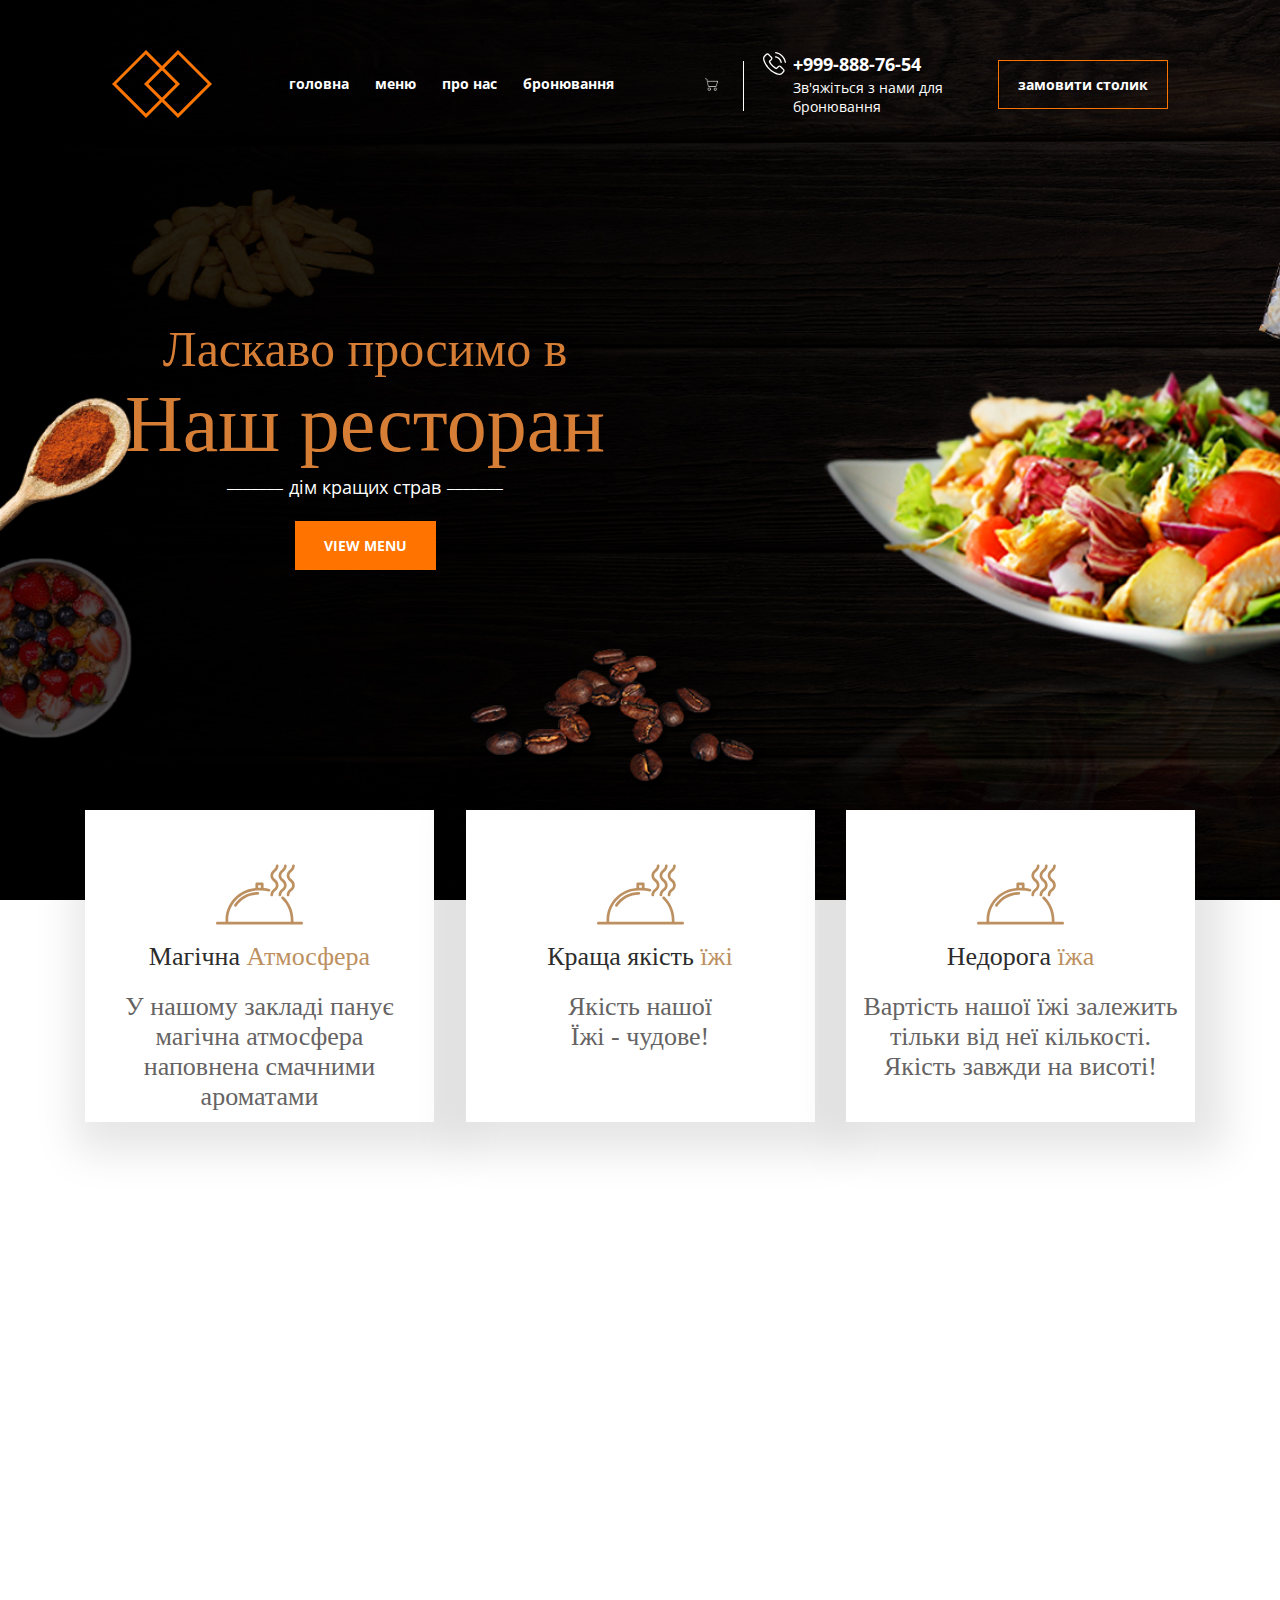
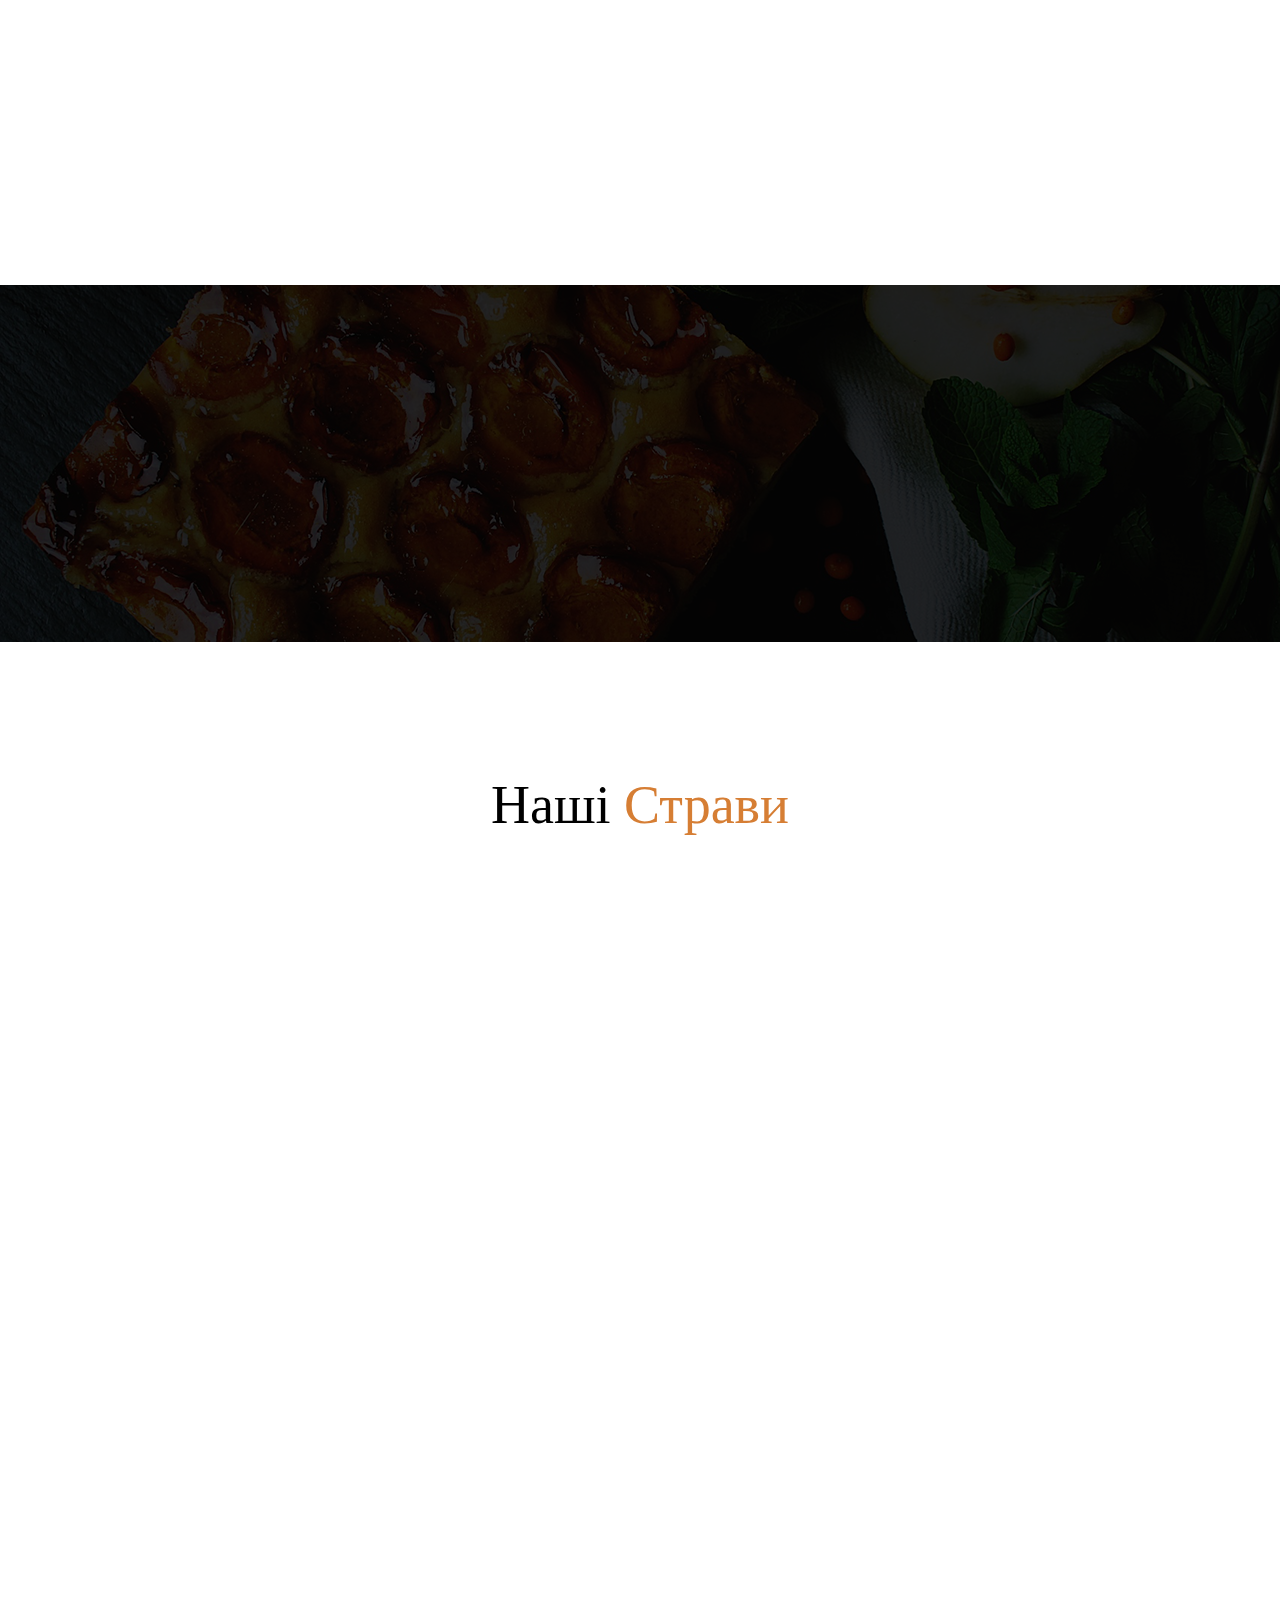
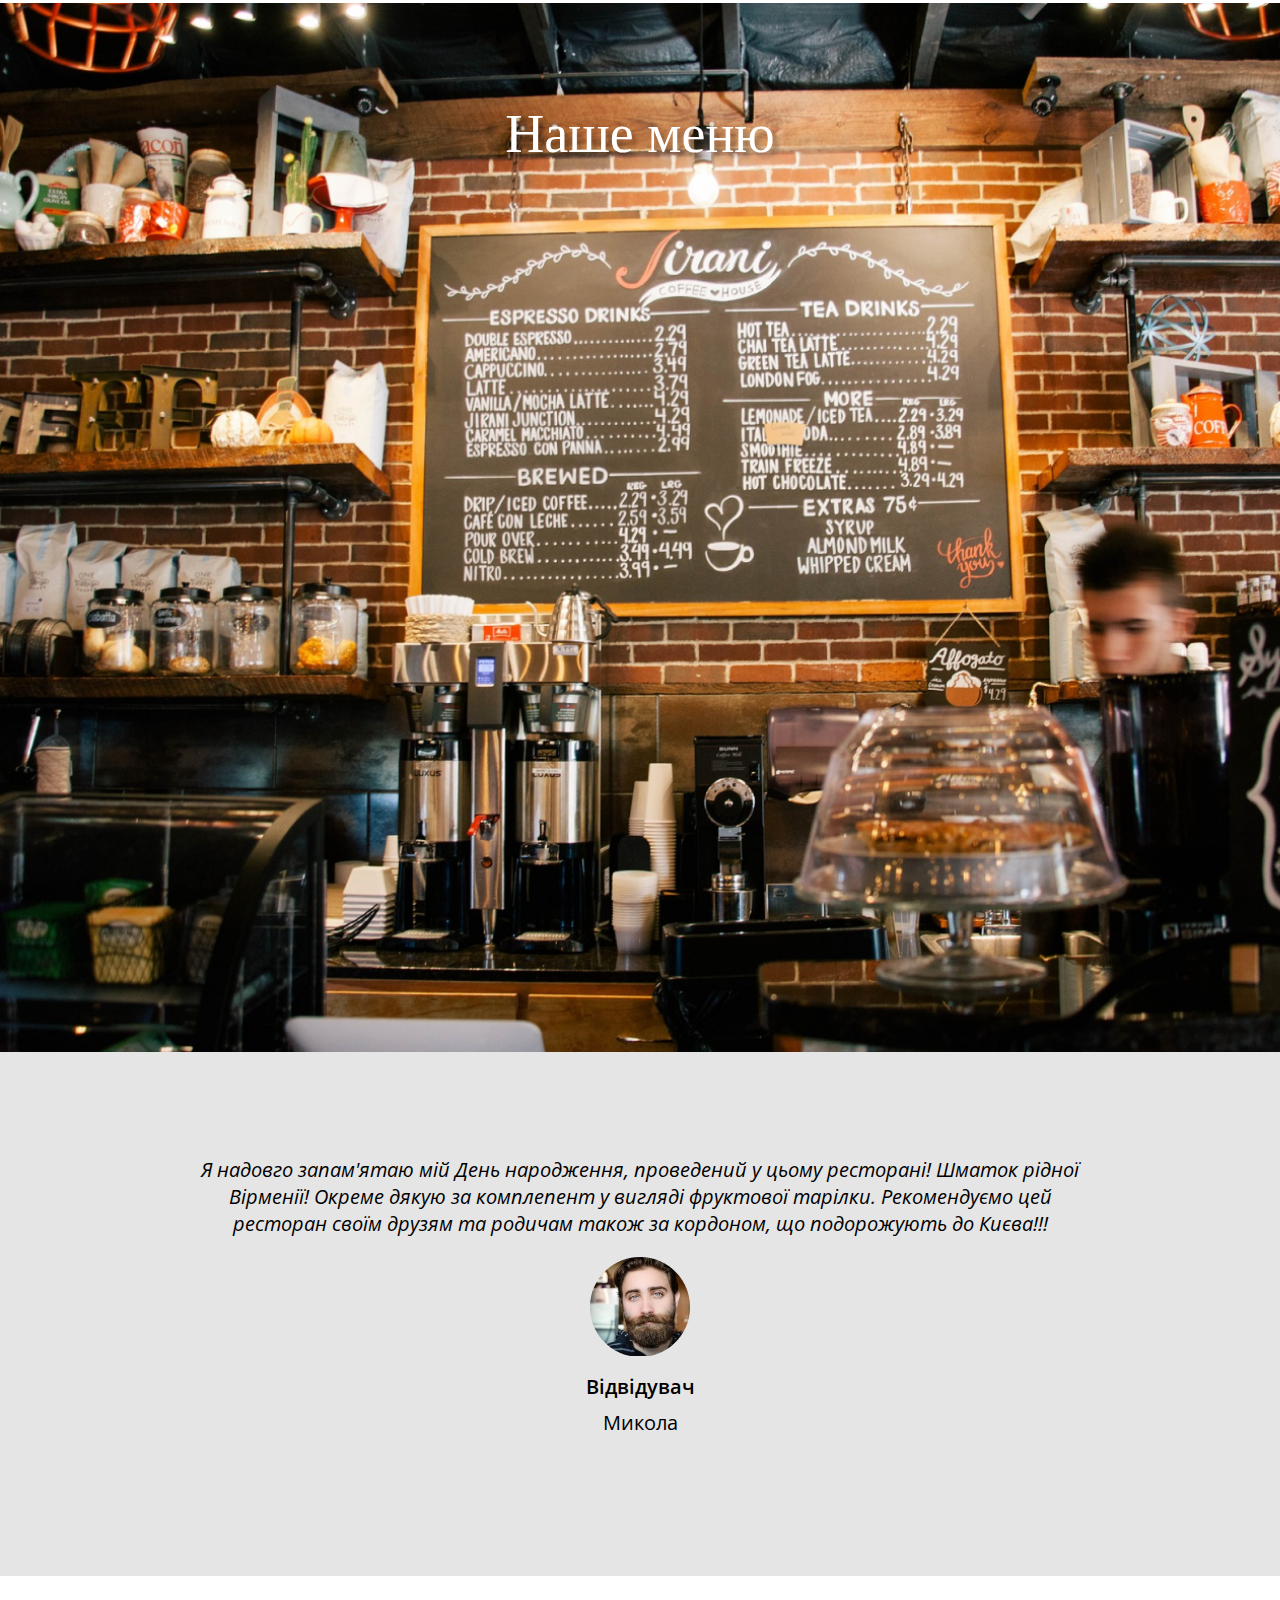
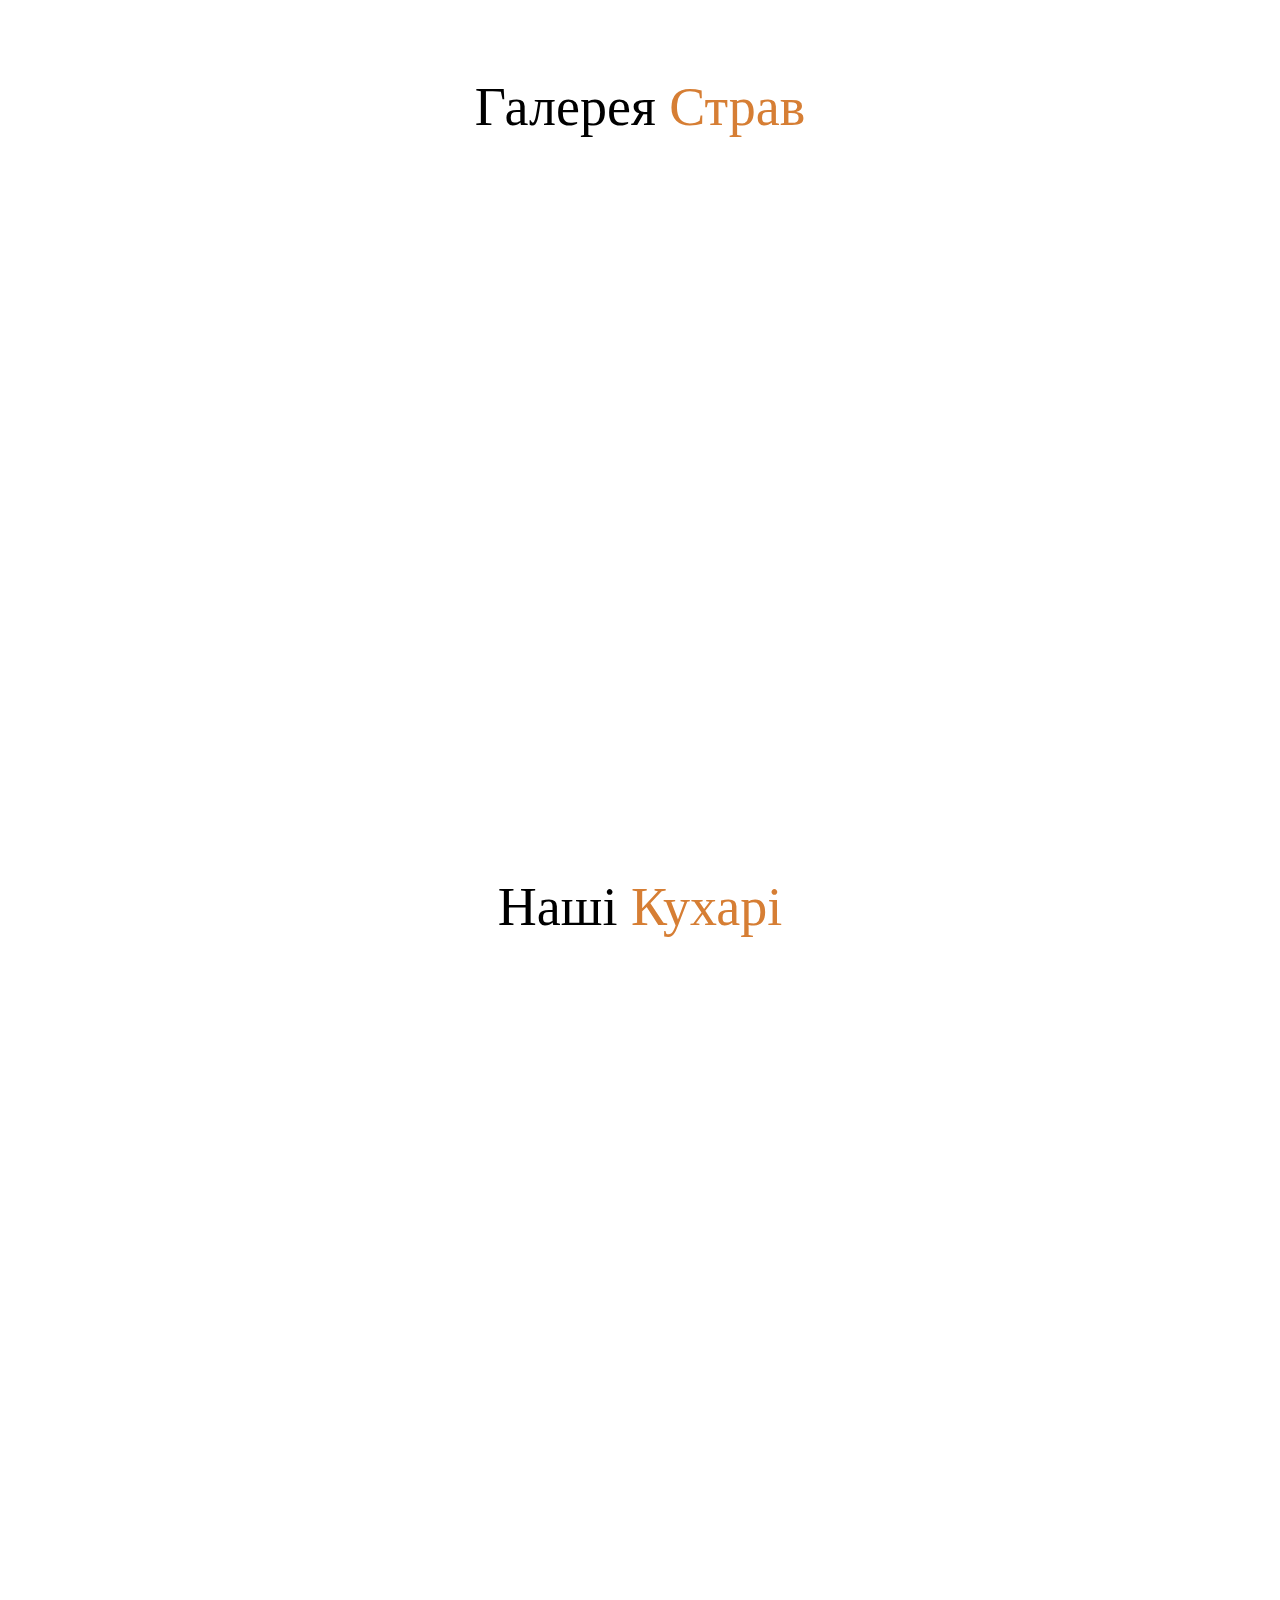
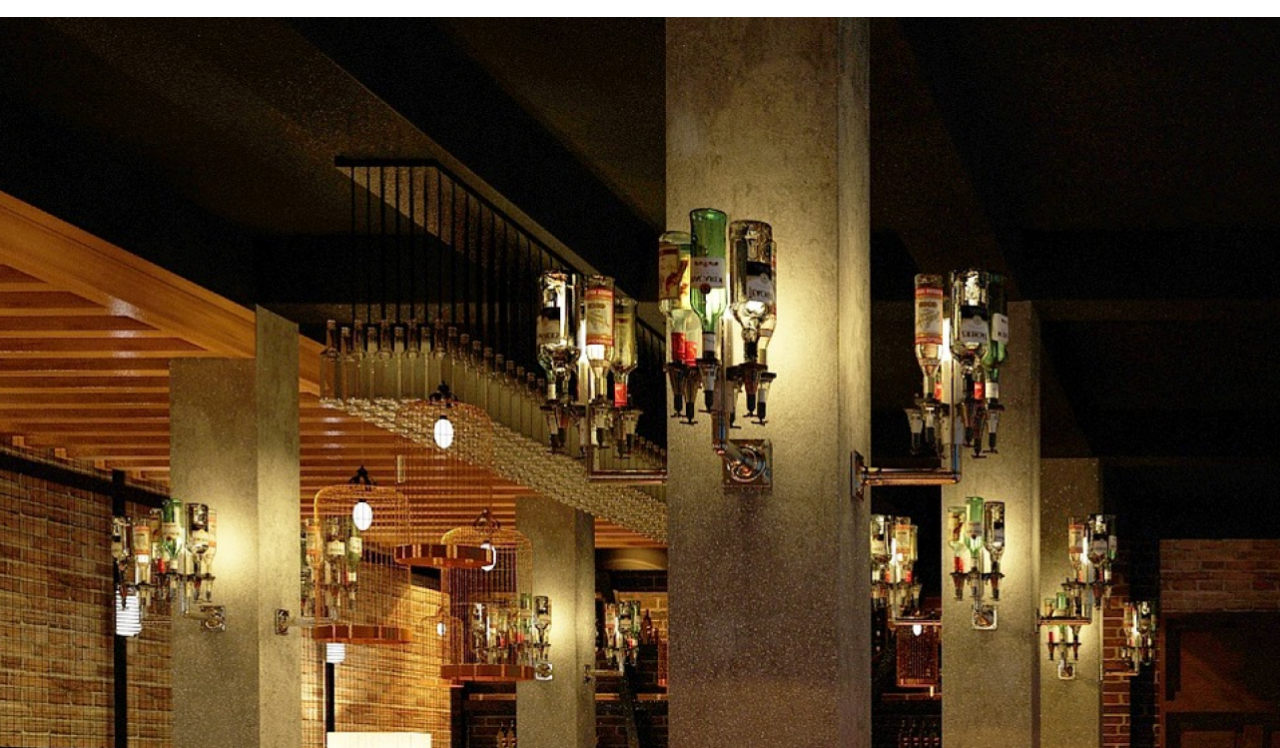
<file: docs/index.html>
<!DOCTYPE html><html lang="en"><head>  <meta charset="UTF-8" />  <meta http-equiv="X-UA-Compatible" content="IE=edge" />  <meta name="viewport" content="width=device-width, initial-scale=1.0" />  <link rel="stylesheet" href="css/styles.min.css" />  <link rel="preconnect" href="https://fonts.googleapis.com">  <link rel="preconnect" href="https://fonts.gstatic.com" crossorigin>  <link    href="https://fonts.googleapis.com/css2?family=Cookie&family=Open+Sans:ital,wght@0,400;0,600;0,700;1,400&family=Tinos&display=swap"    rel="stylesheet">  <title>Our Restaurant</title></head><body>  <header class="header">    <div class="container">      <div class="header__line wow animate__fadeInDown animate__animated">        <picture><source srcset="./img/logo.webp" type="image/webp"><img class="header__logo" src="./img/logo.png" alt="logo"></picture>        <div class="header__burgermenu"><picture><source srcset="./img/burger-menu.svg" type="image/webp"><img src="./img/burger-menu.svg" alt=""></picture></div>        <nav class="header__menu">          <a class="header__menu-link" href="#">головна</a>          <a class="header__menu-link" href="#menu">меню</a>          <a class="header__menu-link" href="#history">про нас</a>          <a class="header__menu-link" href="#reserv">бронювання</a>        </nav>        <a class="header__basket" href="#"><picture><source srcset="img/cart.svg" type="image/webp"><img src="img/cart.svg" alt="cart"></picture></a>        <div class="header__info">          <a class="header__info-phone" href="tel:9998887654">+999-888-76-54</a>          <p class="header__info-text">Зв'яжіться з нами для<br /> бронювання</p>        </div>        <button class="header__button">замовити столик</button>      </div>      <div class="header__textbox">        <h3 class="header__textbox-title wow animate__fadeInLeft animate__animated">Ласкаво просимо в<br /><span>Наш ресторан</span></h3>        <p class="header__textbox-text wow animate__fadeInLeft animate__animated">дім кращих страв</p>        <a href="#"><button class="header__textbox-btn wow animate__fadeInUp animate__animated">VIEW MENU</button></a>      </div>    </div>  </header>  <div class="cards">    <div class="container">      <div class="cards__inner">        <div class="cards__card wow animate__fadeInUp animate__animated">          <picture><source srcset="./img/card-image.svg" type="image/webp"><img class="cards__card-img" src="./img/card-image.svg" alt="card"></picture>          <h4 class="cards__card-title">Магічна <span> Атмосфера</span></h4>          <p class="cards__card-text">У нашому закладі панує магічна атмосфера наповнена смачними ароматами</p>        </div>        <div class="cards__card  wow animate__fadeInUp animate__animated animate__delay-1s">          <picture><source srcset="./img/card-image.svg" type="image/webp"><img class="cards__card-img" src="./img/card-image.svg" alt="card"></picture>          <h4 class="cards__card-title">Краща якість <span>їжі</span></h4>          <p class="cards__card-text">Якість нашої <br />Їжі - чудове!</p>        </div>        <div class="cards__card wow animate__fadeInUp animate__animated animate__delay-2s">          <picture><source srcset="./img/card-image.svg" type="image/webp"><img class="cards__card-img" src="./img/card-image.svg" alt="card"></picture>          <h4 class="cards__card-title">Недорога <span>їжа</span></h4>          <p class="cards__card-text">Вартість нашої їжі залежить тільки від неї кількості. Якість завжди на висоті!</p>        </div>      </div>    </div>  </div>  <section id="history" class="history">    <div class="container">      <div class="history__inner">        <div class="history__textblock wow animate__fadeInLeft animate__animated">          <h3 class="history__textblock-title">Наша <span>Історія</span></h3>          <p class="history__textblock-text">Як і в будь-якого іншого самобутнього місця, ми маємо свою, особливу            історію.            Ідея ресторану прийшла засновникам несподівано. Під час прогулянки лісом творець нашого ресторану застряг за            сотні кілометрів від найближчого населеного пункту. Вдалині від цивілізації і зв'язку їм довелося вчасно            облаштувати собі нехитрий побут, добувати і готувати собі їжу.          </p>          <div class="history__textblock-info">            <div class="history__textblock-infoitem">              <h3 class="history__textblock-num">93</h3>              <p class="history__textblock-textinfo">Напої</p>            </div>            <div class="history__textblock-infoitem">              <h3 class="history__textblock-num">206</h3>              <p class="history__textblock-textinfo center-item">Страви</p>            </div>            <div class="history__textblock-infoitem">              <h3 class="history__textblock-num">71</h3>              <p class="history__textblock-textinfo">Закуски</p>            </div>          </div>        </div>        <picture><source srcset="./img/history.webp" type="image/webp"><img class="history__image wow animate__fadeInRight animate__animated" src="./img/history.png" alt=""></picture>      </div>    </div>  </section>  <section id="reserv" class="celebrate">    <div class="container">      <div class="celebrate__inner">        <div class="celebrate__textbox">          <h5 class="celebrate__textbox-title wow animate__fadeInUp animate__animated animate__delay-1s">Відсвяткуйте в одному із найкращих ресторанів.</h5>          <p class="celebrate__textbox-text wow animate__fadeInUp animate__animated animate__delay-2s">Тільки в цьому місяці бізнес-ланч від 120 ₴</p>        </div>        <a href="#"><button class="header__button wow animate__fadeInUp animate__animated animate__delay-1s">замовити столик</button></a>      </div>    </div>  </section>  <section class="dishes">    <div class="container">      <h1 class="dishes__title">Наші <span>Страви</span></h1>      <div class="dishes__inner">        <picture><source srcset="./img/dishes-big.webp" type="image/webp"><img class="dishes__img wow animate__fadeInLeft animate__animated" src="./img/dishes-big.png" alt="dish"></picture>        <div class="dishes__box wow animate__fadeInRight animate__animated">          <div class="dishes__item">            <picture><source srcset="./img/dishes.webp" type="image/webp"><img class="dishes__item-img" src="./img/dishes.png" alt="1"></picture>            <p class="dishes__item-name">Бургер міні</p>            <div class="dishes__item-line"><picture><source srcset="./img/dish.svg" type="image/webp"><img src="./img/dish.svg" alt=""></picture></div>            <p class="dishes__item-price">120₴</p>          </div>          <div class="dishes__item">            <picture><source srcset="./img/dishes.webp" type="image/webp"><img class="dishes__item-img" src="./img/dishes.png" alt="1"></picture>            <p class="dishes__item-name">Бургер міні</p>            <div class="dishes__item-line"><picture><source srcset="./img/dish.svg" type="image/webp"><img src="./img/dish.svg" alt=""></picture></div>            <p class="dishes__item-price">120₴</p>          </div>          <div class="dishes__item">            <picture><source srcset="./img/dishes.webp" type="image/webp"><img class="dishes__item-img" src="./img/dishes.png" alt="1"></picture>            <p class="dishes__item-name">Бургер міні</p>            <div class="dishes__item-line"><picture><source srcset="./img/dish.svg" type="image/webp"><img src="./img/dish.svg" alt=""></picture></div>            <p class="dishes__item-price">120₴</p>          </div>        </div>      </div>    </div>  </section>  <section  class="menu">    <div class="container">      <h2 id="menu" class="menu__title">Наше меню</h2>      <div class="menu__inner">        <div class="menu__item wow animate__fadeInUp animate__animated animate__delay-1s">          <picture><source srcset="./img/menu-item.webp" type="image/webp"><img class="menu__item-img" src="./img/menu-item.png" alt="item-menu"></picture>          <h4 class="menu__item-title">Гамбургер</h4>          <p class="menu__item-text">Максимально товстий шар м'яса</p>          <a href="#"><button class="menu__item-button">замовити</button></a>        </div>        <div class="menu__item wow animate__fadeInUp animate__animated animate__delay-2s">          <picture><source srcset="./img/menu-item.webp" type="image/webp"><img class="menu__item-img" src="./img/menu-item.png" alt="item-menu"></picture>          <h4 class="menu__item-title">Гамбургер</h4>          <p class="menu__item-text">Максимально товстий шар м'яса</p>          <a href="#"><button class="menu__item-button">замовити</button></a>        </div>        <div class="menu__item wow animate__fadeInUp animate__animated animate__delay-3s">          <picture><source srcset="./img/menu-item.webp" type="image/webp"><img class="menu__item-img" src="./img/menu-item.png" alt="item-menu"></picture>          <h4 class="menu__item-title">Гамбургер</h4>          <p class="menu__item-text">Максимально товстий шар м'яса</p>          <a href="#"><button class="menu__item-button">замовити</button></a>        </div>      </div>    </div>  </section>  <section class="review">    <div class="container">      <div class="review__inner">        <p class="review__text">Я надовго запам'ятаю мій День народження, проведений у цьому ресторані! Шматок рідної          Вірменії! Окреме дякую за комплепент у вигляді фруктової тарілки. Рекомендуємо цей ресторан своїм друзям та          родичам також за кордоном, що подорожують до Києва!!!</p>        <picture><source srcset="./img/review.webp" type="image/webp"><img class="review__img" src="./img/review.png" alt="1"></picture>        <p class="review__how">Відвідувач</p>        <p class="review__name">Микола</p>      </div>    </div>  </section>  <section class="galery">    <div class="container">      <h2 class="galery__title">Галерея <span>Страв</span></h2>      <div class="galery__boxtop  wow animate__fadeInLeft animate__animated">        <picture><source srcset="./img/galery-wine.webp" type="image/webp"><img class="galery__img" src="./img/galery-wine.png" alt=""></picture>        <picture><source srcset="./img/coffe.webp" type="image/webp"><img class="galery__img" src="./img/coffe.png" alt=""></picture>        <picture><source srcset="./img/soup.webp" type="image/webp"><img class="galery__img" src="./img/soup.png" alt=""></picture>      </div>      <div class="galery__boxbottom  wow animate__fadeInRight animate__animated">        <picture><source srcset="./img/coffe.webp" type="image/webp"><img class="galery__img" src="./img/coffe.png" alt=""></picture>        <picture><source srcset="./img/soup.webp" type="image/webp"><img class="galery__img" src="./img/soup.png" alt=""></picture>        <picture><source srcset="./img/galery-wine.webp" type="image/webp"><img class="galery__img" src="./img/galery-wine.png" alt=""></picture>      </div>    </div>  </section>  <section class="ckooks">    <div class="container">      <h2 class="ckooks__title">Наші <span>Кухарі</span></h2>      <div class="ckooks__inner">        <picture><source srcset="img/ckooks-1.webp" type="image/webp"><img class="ckooks__img wow animate__fadeInLeft animate__animated" src="img/ckooks-1.png" alt=""></picture>        <picture><source srcset="img/ckooks-2.webp" type="image/webp"><img class="ckooks__img wow animate__fadeInUp animate__animated" src="img/ckooks-2.png" alt=""></picture>        <picture><source srcset="img/ckooks-3.webp" type="image/webp"><img class="ckooks__img  wow animate__fadeInRight animate__animated" src="img/ckooks-3.png" alt=""></picture>      </div>    </div>  </section>  <footer class="footer">    <div class="container">          </div>  </footer>  <script src="./js/app.min.js"></script></body></html>
</file>
